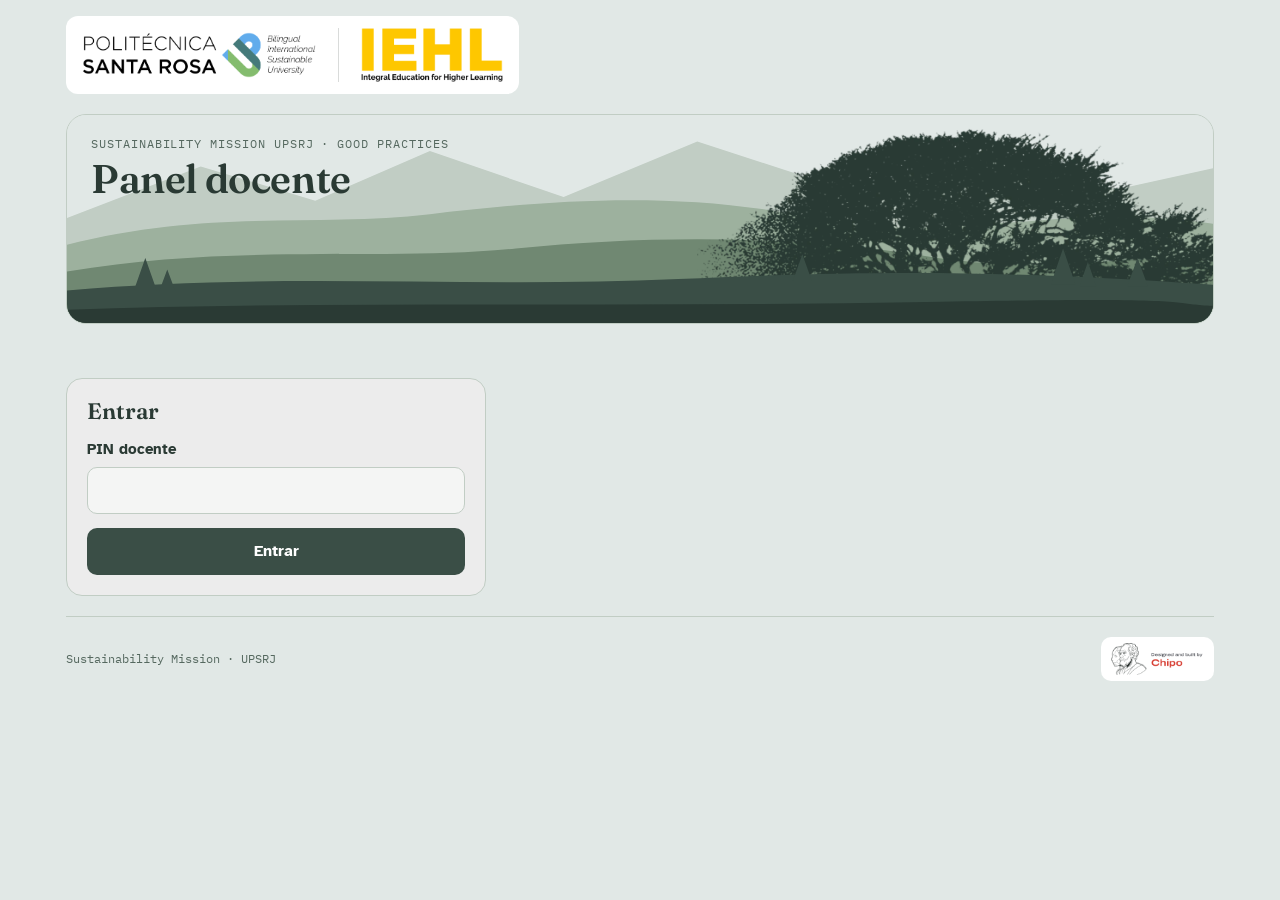
<file: docente.html>
<!doctype html>
<html lang="es">
<head>
<meta charset="utf-8">
<meta name="viewport" content="width=device-width,initial-scale=1,viewport-fit=cover">
<meta name="robots" content="noindex">
<title>Sustainability Mission · Panel docente</title>
<link rel="stylesheet" href="https://fonts.googleapis.com/css2?family=Atkinson+Hyperlegible:wght@400;700&family=Fraunces:opsz,wght@9..144,600&family=IBM+Plex+Mono:wght@500&display=swap">
<link rel="stylesheet" href="styles.css?v=3">
<style>
.cols{display:grid;grid-template-columns:minmax(0,320px) minmax(0,1fr);gap:20px;align-items:start}
.list{display:flex;flex-direction:column;gap:10px}
.gcard{display:grid;grid-template-columns:minmax(0,1fr) auto;gap:6px 14px;align-items:center;padding:14px 16px;border-radius:14px;border:1.5px solid var(--line);background:var(--surface);cursor:pointer}
.gcard.sel{border-color:var(--accent);box-shadow:0 3px 0 var(--accent)}
.gcode{font-family:var(--mono);font-size:1.2rem;letter-spacing:.06em}
.big-code{font-family:var(--mono);font-size:clamp(2rem,7vw,3.6rem);letter-spacing:.1em;padding:16px;border-radius:14px;background:var(--surface-2);border:2px dashed var(--line);text-align:center}
.doc-grid{display:grid;grid-template-columns:repeat(auto-fill,minmax(300px,1fr));gap:14px}
.doc-card{display:flex;flex-direction:column;gap:10px;padding:14px;border-radius:14px;border:1px solid var(--line);background:var(--surface-2)}
.doc-card .foto-box{position:relative}
.doc-card .foto-box img{width:100%;aspect-ratio:4/3;object-fit:cover;border-radius:10px;border:1px solid var(--line)}
.doc-card .foto-box.oculta img{filter:grayscale(1) blur(3px);opacity:.55}
.doc-card .foto-box .sello{position:absolute;left:10px;top:10px;background:var(--warn);color:#fff;font-weight:700;font-size:.8rem;padding:4px 8px;border-radius:6px}
.pills{display:flex;flex-wrap:wrap;gap:6px}
.pill{font-family:var(--mono);font-size:.7rem;padding:3px 8px;border-radius:999px;border:1px solid var(--line);color:var(--muted);background:var(--surface)}
.pill.ok{border-color:var(--ok);color:var(--ok)}
.pill.no{border-color:var(--warn);color:var(--warn)}
details summary{cursor:pointer;font-weight:700;font-size:.9rem}
dl.ans{display:flex;flex-direction:column;gap:2px;margin:8px 0 0;font-size:.86rem}
dl.ans dt{font-weight:700;margin-top:6px}
dl.ans dd{margin:0;color:var(--muted);white-space:pre-wrap}
table.arts{width:100%;border-collapse:collapse;font-size:.8rem;margin-top:8px}
table.arts th,table.arts td{border:1px solid var(--line);padding:4px 6px;text-align:left;vertical-align:top}
.tabla-wrap{overflow-x:auto}
.zona-peligro{display:flex;flex-direction:column;align-items:flex-start;gap:10px;padding:14px 16px;border-radius:14px;border:1.5px dashed var(--warn)}
.btn.peligro{background:var(--warn);color:#fff}
@media (max-width:880px){.cols{grid-template-columns:minmax(0,1fr)}}
</style>
</head>
<body>
<div class="app">
  <div class="logos">
    <img src="assets/logo_upsrj.png" alt="Universidad Politécnica de Santa Rosa Jáuregui">
    <img src="assets/logo_iehl.png" alt="IEHL · Integral Education for Higher Learning">
  </div>
  <header class="hero hero-docente">
    <svg class="sierra" viewBox="0 0 1200 260" preserveAspectRatio="xMidYMax slice" aria-hidden="true">
      <rect x="0" y="-400" width="1200" height="660" fill="#E1E8E6"/>
      <path d="M0 150 L140 96 L260 132 L380 80 L520 128 L660 70 L820 122 L960 84 L1100 120 L1200 98 L1200 260 L0 260Z" fill="#C1CDC4"/>
      <path d="M0 178 C150 140 260 160 380 146 S640 120 780 150 S1040 132 1200 156 L1200 260 L0 260Z" fill="#9DB19E"/>
      <path d="M0 206 C180 176 330 196 470 182 S760 168 900 190 S1110 184 1200 196 L1200 260 L0 260Z" fill="#708872"/>
      <image href="assets/arbol-emblematico.webp" x="660" y="20" width="540" height="222" preserveAspectRatio="xMidYMax meet"/>
      <g fill="#3A4E46">
        <path d="M0 226 C220 206 420 224 640 214 S1000 206 1200 220 L1200 260 L0 260Z"/>
        <path d="M70 226 l12 -34 l12 34z M96 228 l9 -24 l9 24z M1030 220 l13 -38 l13 38z M1060 222 l9 -26 l9 26z M1110 222 l11 -30 l11 30z M760 216 l10 -28 l10 28z"/>
      </g>
      <path d="M0 246 C300 236 600 244 900 238 S1150 240 1200 242 L1200 260 L0 260Z" fill="#2A3A34"/>
    </svg>
    <div class="titulo">
      <div class="eyebrow">Sustainability Mission UPSRJ · Good practices</div>
      <h1>Panel docente</h1>
    </div>
  </header>
  <div class="top">
    <div></div>
    <div class="row">
      <a class="btn ghost small" id="lnkHoja" target="_blank" rel="noopener" hidden>Abrir hoja de cálculo</a>
      <a class="btn ghost small" id="lnkCarpeta" target="_blank" rel="noopener" hidden>Carpeta en Drive</a>
      <button class="btn ghost small" id="btnSalir" hidden>Salir</button>
    </div>
  </div>
  <div class="banner" id="demo" hidden>Modo de prueba: no hay servidor configurado. El PIN docente de prueba es 0000 y los datos viven solo en este navegador.</div>
  <div class="banner" id="aviso" role="status" aria-live="polite" hidden></div>

  <form class="card" id="fLogin" style="max-width:420px" novalidate>
    <h2>Entrar</h2>
    <div class="field"><label for="inPinD">PIN docente</label><input type="password" id="inPinD" autocomplete="current-password"></div>
    <p class="msg bad" id="errLogin" hidden></p>
    <button class="btn" type="submit">Entrar</button>
  </form>

  <div class="cols" id="vPanel" hidden>
    <div style="display:flex;flex-direction:column;gap:16px">
      <form class="card" id="fGrupo" novalidate>
        <h2>Nuevo grupo</h2>
        <div class="field"><label for="inNombre">Nombre del grupo</label><input type="text" id="inNombre" placeholder="IRC 01"></div>
        <button class="btn" type="submit">Crear grupo y código</button>
        <div id="nuevoCodigo" hidden style="display:flex;flex-direction:column;gap:8px">
          <span class="eyebrow">Código para los alumnos</span>
          <div class="big-code" id="bigCode"></div>
          <button class="btn ghost small" type="button" id="btnCopiar">Copiar código</button>
        </div>
      </form>
      <div class="card">
        <div class="row" style="justify-content:space-between"><h2>Grupos</h2><button class="btn ghost small" id="btnRecargar">Actualizar</button></div>
        <div class="list" id="grupos"><p class="empty">Cargando…</p></div>
      </div>
    </div>
    <div class="card">
      <div><div class="eyebrow" id="selCodigo">Elige un grupo</div><h2 id="selNombre">Equipos</h2></div>
      <p class="help" id="ayudaFoto" hidden>«Ocultar del muro» quita la foto del muro de llegadas del grupo. El equipo conserva su avance y la foto sigue en tu Drive.</p>
      <div class="doc-grid" id="equipos"><p class="empty">Elige un grupo para ver a sus equipos.</p></div>
      <div class="zona-peligro" id="zonaEliminar" hidden>
        <div><b>Eliminar este grupo</b><p class="save">El grupo y sus equipos desaparecen de la página y del panel. Sus datos pasan a las pestañas «Eliminados» y «Grupos eliminados» de tu hoja, y las fotos se quedan en Drive.</p></div>
        <button class="btn ghost small" type="button" id="btnElimGrupo">Eliminar grupo…</button>
        <div class="row" id="confGrupo" hidden>
          <label for="inConfGrupo" class="save">Para confirmar, escribe el código <b id="codConf"></b></label>
          <input type="text" id="inConfGrupo" autocomplete="off" autocapitalize="characters" style="max-width:16ch">
          <button class="btn small peligro" type="button" id="btnElimGrupoOk" disabled>Eliminar grupo</button>
          <button class="btn ghost small" type="button" id="btnElimGrupoNo">Cancelar</button>
        </div>
      </div>
    </div>
  </div>
  <footer class="pie"><span class="save">Sustainability Mission · UPSRJ</span><img class="firma" src="assets/firma_designed_by_chipo.png" alt="Designed and built by Chipo"></footer>
</div>

<script src="config.js?v=2"></script>
<script src="api.js?v=2"></script>
<script src="i18n.js?v=2"></script>
<script src="data.js?v=2"></script>
<script>
IDIOMA = 'es';
const API = window.MisionAPI;
let PIN = null, SEL = null;
try { PIN = sessionStorage.getItem('sustainMission.pinDocente'); } catch {}
if (API.DEMO) $('#demo').hidden = false;
const hora = iso => { try { return iso ? new Date(iso).toLocaleString('es-MX', { weekday: 'short', day: 'numeric', month: 'short', hour: '2-digit', minute: '2-digit' }) : ''; } catch { return ''; } };
const doc = (op, extra) => API.llamar(Object.assign({ a: 'docente', pinDocente: PIN, op }, extra || {}));
function aviso(x) { const a = $('#aviso'); a.textContent = x || ''; a.hidden = !x; }
const palabras = s => (String(s || '').trim().match(/\S+/g) || []).length;

$('#fLogin').addEventListener('submit', async e => { e.preventDefault(); PIN = $('#inPinD').value.trim(); await entrar(); });
async function entrar() {
  const r = await doc('grupos');
  if (!r.ok) { const m = $('#errLogin'); m.textContent = r.error === 'wrong_teacher_pin' ? 'PIN incorrecto. Si no lo has cambiado en Code.gs, cámbialo y vuelve a implementar.' : 'No se pudo conectar (' + r.error + ').'; m.hidden = false; $('#fLogin').hidden = false; $('#vPanel').hidden = true; return; }
  try { sessionStorage.setItem('sustainMission.pinDocente', PIN); } catch {}
  $('#fLogin').hidden = true; $('#vPanel').hidden = false; $('#btnSalir').hidden = false;
  if (r.hoja) { $('#lnkHoja').href = r.hoja; $('#lnkHoja').hidden = false; }
  if (r.carpeta) { $('#lnkCarpeta').href = r.carpeta; $('#lnkCarpeta').hidden = false; }
  pintarGrupos(r.grupos);
}
$('#btnSalir').addEventListener('click', () => { try { sessionStorage.removeItem('sustainMission.pinDocente'); } catch {} location.reload(); });
$('#btnRecargar').addEventListener('click', async () => { const r = await doc('grupos'); if (r.ok) pintarGrupos(r.grupos); if (SEL) verGrupo(SEL); });
function pintarGrupos(gs) {
  $('#grupos').innerHTML = gs.length ? gs.map(g => `<div class="gcard${SEL === g.codigo ? ' sel' : ''}" data-c="${esc(g.codigo)}" tabindex="0" role="button"><div><b>${esc(g.nombre)}</b><div class="gcode">${esc(g.codigo)}</div></div><span class="pill">${g.equipos}/9 equipos</span></div>`).join('') : '<p class="empty">Aún no hay grupos. Crea el primero arriba.</p>';
  document.querySelectorAll('.gcard').forEach(el => { const go = () => verGrupo(el.dataset.c); el.addEventListener('click', go); el.addEventListener('keydown', e => { if (e.key === 'Enter') go(); }); });
}
$('#fGrupo').addEventListener('submit', async e => {
  e.preventDefault(); const nombre = $('#inNombre').value.trim(); if (!nombre) return;
  const r = await doc('crearGrupo', { nombre });
  if (!r.ok) { aviso('No se pudo crear el grupo (' + r.error + ').'); return; }
  $('#bigCode').textContent = r.codigo; $('#nuevoCodigo').hidden = false; $('#inNombre').value = '';
  const g = await doc('grupos'); if (g.ok) pintarGrupos(g.grupos);
});
$('#btnCopiar').addEventListener('click', async () => { try { await navigator.clipboard.writeText($('#bigCode').textContent); $('#btnCopiar').textContent = 'Copiado'; } catch { $('#btnCopiar').textContent = 'Selecciónalo y cópialo'; } });

function resumen(d) {
  const c = d.campos || {};
  const arts = ARTICULOS.filter(i => (c[`a${i}_titulo`] || '').trim()).length;
  const ctx = ['ctx1', 'ctx2', 'ctx3', 'ctx4'].filter(k => (c[k] || '').trim().length >= 3).length;
  const ent = ['g1', 'g2', 'g3', 'g4', 'r5', 'r6', 'r7', 'r8'].filter(k => (c[k] || '').trim().length >= 3).length;
  return { arts, ctx, ent, apa: (c.apa || '').trim().length >= 3, intro: palabras(c.intro) };
}
async function verGrupo(codigo) {
  SEL = codigo;
  document.querySelectorAll('.gcard').forEach(el => el.classList.toggle('sel', el.dataset.c === codigo));
  $('#equipos').innerHTML = '<p class="empty">Cargando equipos…</p>';
  const r = await doc('equipos', { codigo });
  if (!r.ok) { $('#equipos').innerHTML = '<p class="empty">No se pudieron cargar (' + esc(r.error) + ').</p>'; return; }
  $('#selCodigo').textContent = r.grupo.codigo; $('#selNombre').textContent = r.grupo.nombre;
  $('#ayudaFoto').hidden = false; $('#zonaEliminar').hidden = false; $('#confGrupo').hidden = true; $('#inConfGrupo').value = ''; $('#btnElimGrupoOk').disabled = true; $('#codConf').textContent = r.grupo.codigo;
  $('#equipos').innerHTML = PRACTICAS.map(p => {
    const d = r.equipos.find(x => x.equipo === p.n);
    const nom = p.es.nombre;
    if (!d) return `<div class="doc-card"><div class="mission-head"><div class="badge" style="background:${p.color};width:40px;height:40px;font-size:1.1rem">${p.n}</div><div><b>${esc(nom)}</b><div class="pills"><span class="pill no">Sin registro</span></div></div></div></div>`;
    const s = resumen(d), c = d.campos || {};
    const tabla = `<div class="tabla-wrap"><table class="arts"><thead><tr><th>#</th><th>Título</th><th>Autor</th><th>Año</th><th>Revista / lugar</th><th>DOI</th></tr></thead><tbody>${ARTICULOS.map(i => `<tr><td>${i}</td>${COL_ART.map(k => `<td>${esc(c[`a${i}_${k}`] || '—')}</td>`).join('')}</tr>`).join('')}</tbody></table></div>`;
    const ctx = CONTEXTO.es.map(([k, tag]) => `<dt>${esc(tag)}</dt><dd>${esc(c[k] || '—')}</dd>`).join('') + `<dt>Referencias APA</dt><dd>${esc(c.apa || '—')}</dd><dt>Introducción (${s.intro} palabras)</dt><dd>${esc(c.intro || '—')}</dd>`;
    const ent = `<dt>Persona entrevistada</dt><dd>${esc([c.ent_nombre, c.ent_cargo, c.ent_fecha].filter(Boolean).join(' · ') || '—')}</dd>` + ENTREVISTA.es.map(([k, q]) => `<dt>${esc(q)}</dt><dd>${esc(c[k] || '—')}</dd>`).join('') + PROPIAS.map(n => `<dt>${esc(c['p' + n] || 'Pregunta propia ' + n)}</dt><dd>${esc(c['r' + n] || '—')}</dd>`).join('');
    return `<div class="doc-card">
      <div class="mission-head"><div class="badge" style="background:${p.color};width:40px;height:40px;font-size:1.1rem">${p.n}</div><div style="min-width:0"><b>${esc(nom)}</b>
        <div class="pills" style="margin-top:4px">
          <span class="pill ${d.ubicado ? 'ok' : 'no'}">${d.ubicado ? 'Ubicado · ' + d.intentos + ' int.' : 'Sin ubicar · ' + d.intentos + ' int.'}</span>
          <span class="pill ${s.arts === 3 ? 'ok' : ''}">Artículos ${s.arts}/3</span>
          <span class="pill ${s.intro >= 150 ? 'ok' : ''}">Intro ${s.intro} pal.</span>
          <span class="pill ${s.ent === 8 ? 'ok' : ''}">Entrevista ${s.ent}/8</span>
        </div></div></div>
      ${d.mini ? `<div class="foto-box${d.fotoOculta ? ' oculta' : ''}"><img src="${esc(d.mini)}" alt="Foto del equipo ${p.n}">${d.fotoOculta ? '<span class="sello">Oculta del muro</span>' : ''}</div>
        <div class="row"><button class="btn small ${d.fotoOculta ? '' : 'ghost'}" data-oc="${p.n}" data-val="${d.fotoOculta ? '0' : '1'}">${d.fotoOculta ? 'Mostrar en el muro' : 'Ocultar del muro'}</button>${d.fotoUrl ? `<a href="${esc(d.fotoUrl)}" target="_blank" rel="noopener">Foto completa ↗</a>` : ''}<span class="save">${hora(d.fotoEn)}</span></div>` : '<span class="pill no">Sin foto</span>'}
      ${d.integrantes ? `<p class="help" style="white-space:pre-wrap">${esc(d.integrantes)}</p>` : ''}
      <details><summary>Fase 2 · Investigación</summary>${tabla}<dl class="ans">${ctx}</dl></details>
      <details><summary>Fase 3 · Entrevista</summary><dl class="ans">${ent}</dl></details>
      <div class="row"><button class="btn ghost small" data-pin="${p.n}">Reiniciar PIN</button><button class="btn ghost small" data-del="${p.n}">Eliminar equipo</button><span class="save">Últ. cambio: ${hora(d.actualizado)}</span></div>
      <div class="row" data-pinbox="${p.n}" hidden><input type="text" inputmode="numeric" maxlength="4" placeholder="Nuevo PIN" style="max-width:9ch" id="np-${p.n}"><button class="btn small" data-pinok="${p.n}">Guardar PIN</button></div>
      <div class="confirma" data-delbox="${p.n}" hidden><span>¿Eliminar al equipo ${p.n}? Queda copia en la pestaña «Eliminados».</span><button class="btn small peligro" data-delok="${p.n}">Sí, eliminar</button><button class="btn ghost small" data-delno="${p.n}">Cancelar</button></div>
    </div>`;
  }).join('');
  document.querySelectorAll('[data-oc]').forEach(b => b.addEventListener('click', async () => {
    b.disabled = true; const oculta = b.dataset.val === '1';
    const r2 = await doc('ocultarFoto', { codigo: SEL, equipo: +b.dataset.oc, oculta });
    aviso(r2.ok ? (oculta ? `Foto del equipo ${b.dataset.oc} oculta del muro.` : `Foto del equipo ${b.dataset.oc} visible otra vez.`) : 'No se pudo cambiar (' + r2.error + ').');
    verGrupo(SEL);
  }));
  document.querySelectorAll('[data-pin]').forEach(b => b.addEventListener('click', () => { const box = document.querySelector(`[data-pinbox="${b.dataset.pin}"]`); box.hidden = !box.hidden; }));
  document.querySelectorAll('[data-pinok]').forEach(b => b.addEventListener('click', async () => {
    const n = b.dataset.pinok, pin = $('#np-' + n).value.trim();
    if (!/^\d{4}$/.test(pin)) { aviso('El PIN debe tener 4 dígitos.'); return; }
    const r2 = await doc('reiniciarPin', { codigo: SEL, equipo: +n, pin });
    aviso(r2.ok ? `PIN del equipo ${n} cambiado. Díselo al equipo.` : 'No se pudo cambiar (' + r2.error + ').');
  }));
  document.querySelectorAll('[data-del]').forEach(b => b.addEventListener('click', () => { document.querySelector(`[data-delbox="${b.dataset.del}"]`).hidden = false; }));
  document.querySelectorAll('[data-delno]').forEach(b => b.addEventListener('click', () => { document.querySelector(`[data-delbox="${b.dataset.delno}"]`).hidden = true; }));
  document.querySelectorAll('[data-delok]').forEach(b => b.addEventListener('click', async () => {
    b.disabled = true; const n = +b.dataset.delok;
    const r3 = await doc('eliminarEquipo', { codigo: SEL, equipo: n });
    aviso(r3.ok ? `Equipo ${n} eliminado. Puede volver a registrarse con un PIN nuevo.` : 'No se pudo eliminar (' + r3.error + ').');
    const g = await doc('grupos'); if (g.ok) pintarGrupos(g.grupos); verGrupo(SEL);
  }));
}
$('#btnElimGrupo').addEventListener('click', () => { $('#confGrupo').hidden = false; $('#inConfGrupo').focus(); });
$('#btnElimGrupoNo').addEventListener('click', () => { $('#confGrupo').hidden = true; $('#inConfGrupo').value = ''; });
$('#inConfGrupo').addEventListener('input', e => { $('#btnElimGrupoOk').disabled = e.target.value.trim().toUpperCase() !== SEL; });
$('#btnElimGrupoOk').addEventListener('click', async () => {
  $('#btnElimGrupoOk').disabled = true;
  const r = await doc('eliminarGrupo', { codigo: SEL, confirmar: $('#inConfGrupo').value.trim() });
  if (!r.ok) { aviso('No se pudo eliminar (' + r.error + ').'); return; }
  aviso(`Grupo ${SEL} eliminado. ${r.equiposArchivados} equipo(s) pasaron a la pestaña «Eliminados».`);
  SEL = null; $('#zonaEliminar').hidden = true; $('#ayudaFoto').hidden = true;
  $('#selCodigo').textContent = 'Elige un grupo'; $('#selNombre').textContent = 'Equipos';
  $('#equipos').innerHTML = '<p class="empty">Elige un grupo para ver a sus equipos.</p>';
  const g = await doc('grupos'); if (g.ok) pintarGrupos(g.grupos);
});
if (PIN) entrar();
</script>
</body>
</html>
</file>
<file: styles.css>
/* Sustainability Mission — estilos
   Layout: tarjetas de cuaderno de campo sobre fondo de cielo; fase 1 = mapa + misión; fases 2–3 = formularios largos. */
:root{
  /* Paleta: montañas y cielo */
  --montana:#2A3A34; --pino:#3A4E46; --olivo:#708872; --salvia:#9DB19E; --niebla:#C1CDC4; --cielo:#E1E8E6; --tarjeta:#ECECEC;
  --bg:var(--cielo); --surface:var(--tarjeta); --surface-2:#f4f5f4; --ink:var(--montana); --muted:#55685f; --line:var(--niebla);
  --accent:var(--pino); --accent-ink:#ffffff; --accent-2:var(--olivo); --ok:#3A6B4E; --warn:#8a4b2a;
  --display:"Fraunces", Georgia, "Times New Roman", serif;
  --body:"Atkinson Hyperlegible", "Segoe UI", system-ui, sans-serif;
  --mono:"IBM Plex Mono", ui-monospace, Menlo, monospace;
  --m-plate:var(--salvia); --m-field:var(--niebla); --m-field2:#b3c3b6; --m-road:var(--olivo); --m-gravel:#d3d8d2; --m-path:var(--tarjeta); --m-tree:var(--pino); --m-tree2:#4f6a5c;
}
@media (prefers-color-scheme: dark){:root:not([data-theme="light"]):not(.lv){
  --bg:#1f2b27; --surface:var(--montana); --surface-2:#33453e; --ink:var(--cielo); --muted:var(--niebla); --line:#46594f;
  --accent:var(--salvia); --accent-ink:var(--montana); --accent-2:var(--niebla); --ok:#9DB19E; --warn:#e3a46f; color-scheme:dark }}
*{box-sizing:border-box}
html{-webkit-text-size-adjust:100%}
body{margin:0;background:var(--bg);color:var(--ink);font-family:var(--body);font-size:16px;line-height:1.55}
img{max-width:100%}
[hidden]{display:none!important}
.app{max-width:1180px;margin:0 auto;padding-left:max(16px,env(safe-area-inset-left,0px));padding-right:max(16px,env(safe-area-inset-right,0px));padding-block:16px 48px;display:flex;flex-direction:column;gap:20px}
h1,h2,h3{font-family:var(--display);line-height:1.12;margin:0;text-wrap:balance;font-weight:600}
h1{font-size:clamp(1.6rem,4vw,2.5rem);letter-spacing:-.01em}
h2{font-size:1.4rem}
h3{font-size:1.1rem}
p{margin:0}
a{color:var(--accent)}
.eyebrow{font-family:var(--mono);font-size:.74rem;letter-spacing:.08em;text-transform:uppercase;color:var(--muted)}
button,input,select,textarea{font:inherit;color:inherit}
:focus-visible{outline:3px solid var(--olivo);outline-offset:2px}
.saltar{position:absolute;left:-9999px}
.saltar:focus{left:12px;top:12px;z-index:50;background:var(--ink);color:var(--bg);padding:.4em .8em;border-radius:6px}

/* Accesibilidad */
.acceso{display:flex;flex-wrap:wrap;gap:8px;justify-content:flex-end}
.acc-btn{font-weight:700;font-size:.9rem;padding:8px 14px;border-radius:999px;border:2px solid var(--ink);background:var(--surface);color:var(--ink);cursor:pointer;min-height:44px}
.acc-btn[aria-pressed="true"]{background:var(--ink);color:var(--bg)}
.lv-bar{display:none}

/* Encabezado */
.logos{display:flex;align-items:center;flex-wrap:wrap;gap:22px;background:#fff;padding:12px 16px;border-radius:12px;width:fit-content;max-width:100%}
.logos img{height:46px;width:auto;display:block}
.logos img+img{height:54px;padding-left:22px;border-left:1px solid rgba(42,58,52,.18)}
.hero{position:relative;border-radius:20px;overflow:hidden;background:var(--cielo);border:1px solid var(--line);min-height:clamp(190px,24vw,270px)}
.hero svg.sierra{position:absolute;inset:0;width:100%;height:100%}
.hero .titulo{position:absolute;left:24px;right:24px;top:20px;display:flex;flex-direction:column;gap:4px}
.hero h1{color:var(--montana)}
.hero-docente{min-height:clamp(150px,18vw,210px);margin-bottom:14px}
.hero .tag{font-family:var(--display);font-style:italic;font-size:clamp(1rem,2.4vw,1.35rem);color:var(--pino)}
.top{display:flex;flex-wrap:wrap;align-items:center;justify-content:space-between;gap:12px}
.steps{display:flex;gap:6px;flex-wrap:wrap}
.step{font-family:var(--mono);font-size:.78rem;padding:7px 12px;border-radius:999px;border:1.5px solid var(--line);color:var(--muted);background:var(--surface);cursor:pointer}
.step[disabled]{cursor:not-allowed;opacity:.55}
.step.on{border-color:var(--accent);color:var(--accent);font-weight:700}
.step.done{border-color:var(--ok);color:var(--ok)}

/* Piezas */
.btn{display:inline-flex;align-items:center;justify-content:center;gap:8px;border:0;border-radius:10px;padding:11px 18px;font-weight:700;cursor:pointer;background:var(--accent);color:var(--accent-ink);min-height:44px;text-decoration:none}
.btn[disabled]{opacity:.45;cursor:not-allowed}
.btn.ghost{background:var(--surface);color:var(--ink);border:1.5px solid var(--line)}
.btn.small{padding:7px 12px;font-size:.88rem;min-height:38px}
.card{background:var(--surface);border:1px solid var(--line);border-radius:16px;padding:20px;display:flex;flex-direction:column;gap:14px;min-width:0}
.banner{border-radius:12px;padding:10px 14px;background:var(--surface-2);border:1px dashed var(--line);color:var(--ink);font-size:.92rem}
.field{display:flex;flex-direction:column;gap:6px;min-width:0}
.field label,.q label{font-weight:700;font-size:.94rem}
.help{font-size:.82rem;color:var(--muted)}
input[type=text],input[type=password],input[type=date],select,textarea{width:100%;border:1.5px solid var(--line);border-radius:10px;padding:10px 12px;background:var(--surface-2)}
textarea{resize:vertical;min-height:84px}
.code-in{font-family:var(--mono);font-size:1.25rem;letter-spacing:.1em;text-transform:uppercase}
.pin-in{font-family:var(--mono);font-size:1.4rem;letter-spacing:.5em;max-width:10ch}
.msg{font-size:.92rem;padding:8px 12px;border-radius:10px}
.msg.bad{background:color-mix(in srgb,var(--warn) 14%,transparent);color:var(--warn)}
.msg.good{background:color-mix(in srgb,var(--ok) 15%,transparent);color:var(--ok)}
.grupo-ok{padding:10px 14px;border-radius:12px;background:color-mix(in srgb,var(--ok) 14%,transparent);color:var(--ok);font-weight:700}
.save{font-family:var(--mono);font-size:.78rem;color:var(--muted)}
.row{display:flex;flex-wrap:wrap;gap:8px;align-items:center}

/* Inicio */
.inicio{display:grid;grid-template-columns:minmax(0,1fr) minmax(0,1.1fr);gap:20px;align-items:start}
.practicas{display:grid;grid-template-columns:repeat(auto-fill,minmax(230px,1fr));gap:10px}
.pr{display:grid;grid-template-columns:auto minmax(0,1fr);gap:2px 10px;align-items:center;padding:10px 12px;border-radius:12px;background:var(--surface-2);border:1px solid var(--line)}
.pr .n,.badge{display:grid;place-items:center;border-radius:50%;background:var(--accent);color:var(--accent-ink);font-family:var(--display);font-weight:700;box-shadow:inset 0 -3px 0 rgba(0,0,0,.18)}
.pr .n{width:32px;height:32px;grid-row:span 2}
.pr b{font-size:.92rem;line-height:1.25}
.pr span{font-size:.78rem;color:var(--muted)}
.badge{width:52px;height:52px;flex:none;font-size:1.4rem}
.mission-head{display:flex;gap:14px;align-items:center}

/* Fase 1 */
.mision{display:grid;grid-template-columns:minmax(0,1.1fr) minmax(0,1fr);gap:20px;align-items:start}
.mapWrap{position:relative;background:var(--salvia);border-radius:18px;overflow:hidden;border:3px solid var(--pino)}
#mapa{display:block;width:100%;height:auto;aspect-ratio:676/560;max-height:78vh}
.mapHud{position:absolute;left:10px;right:10px;bottom:10px;display:flex;justify-content:space-between;gap:8px;flex-wrap:wrap;pointer-events:none}
.chip{font-family:var(--mono);font-size:.75rem;padding:6px 10px;border-radius:8px;background:rgba(42,58,52,.82);color:#fff;text-decoration:none;pointer-events:auto}
.ed-lbl{font-family:var(--mono);font-size:15px;font-weight:500;fill:#2A3A34;paint-order:stroke;stroke:#ECECEC;stroke-width:3px}
.pin{cursor:pointer}
.pin .disc{fill:#ECECEC;stroke:#2A3A34;stroke-width:3}
.pin .stud{fill:#708872}
.pin:hover .disc,.pin:focus-visible .disc{fill:#fff;stroke-width:4}
.pin:focus{outline:none}
.pin .lbl{display:none}
.pin .lbl rect{fill:#2A3A34}
.pin .lbl text{font-family:var(--mono);font-size:14px;fill:#fff}
.pin.si .disc{fill:#3A4E46;stroke:#fff}
.pin.si .stud{fill:#ECECEC}
.pin.si .lbl{display:block}
.pin.no{animation:shake .4s}
@keyframes shake{20%,60%{transform:translateX(-5px)}40%,80%{transform:translateX(5px)}}
.panel{display:flex;flex-direction:column;gap:14px}
.task{display:grid;grid-template-columns:34px minmax(0,1fr);gap:12px;padding:14px;border-radius:14px;border:1.5px solid var(--line);background:var(--surface)}
.task .num{width:34px;height:34px;border-radius:50%;display:grid;place-items:center;font-family:var(--display);font-weight:700;background:var(--surface-2);border:1.5px solid var(--line)}
.task.on{border-color:var(--accent)}
.task.on .num{background:var(--accent);color:var(--accent-ink);border-color:var(--accent)}
.task.ok .num{background:var(--ok);color:#fff;border-color:var(--ok)}
.task.locked{opacity:.55}
.task-body{display:flex;flex-direction:column;gap:8px;min-width:0}
details.lista summary{cursor:pointer;font-weight:700;font-size:.9rem;color:var(--accent)}
.lista-botones{display:flex;flex-direction:column;gap:8px;margin-top:8px}
.lugar-btn{text-align:left;padding:12px 14px;border-radius:10px;border:1.5px solid var(--line);background:var(--surface-2);cursor:pointer;min-height:44px}
.lugar-btn.si{border-color:var(--ok);font-weight:700}
.drop{display:flex;flex-direction:column;align-items:center;gap:6px;padding:18px;border:2px dashed var(--line);border-radius:12px;text-align:center;cursor:pointer;background:var(--surface-2)}
.drop input{position:absolute;width:1px;height:1px;opacity:0}
.foto{width:100%;max-height:260px;object-fit:cover;border-radius:12px;border:1px solid var(--line)}
.problema{padding:10px 12px;border-radius:10px;background:var(--surface-2);border-left:4px solid var(--olivo);font-size:.92rem}

/* Fases 2 y 3 */
.fase{display:grid;grid-template-columns:minmax(0,260px) minmax(0,1fr);gap:20px;align-items:start}
.lateral{position:sticky;top:12px;display:flex;flex-direction:column;gap:12px}
.indice{display:flex;flex-direction:column;gap:4px}
.indice a{text-decoration:none;color:var(--ink);padding:6px 10px;border-radius:8px;font-size:.92rem}
.indice a:hover{background:var(--surface-2)}
.progress{height:10px;border-radius:5px;background:var(--surface-2);border:1px solid var(--line);overflow:hidden}
.progress i{display:block;height:100%;background:var(--olivo);width:0;transition:width .3s}
.bloque{display:flex;flex-direction:column;gap:14px;scroll-margin-top:16px}
.bloque > h3{padding-bottom:6px;border-bottom:2px solid var(--niebla)}
.tip{display:flex;flex-direction:column;gap:6px;padding:12px 14px;border-radius:12px;background:color-mix(in srgb,var(--salvia) 22%,var(--surface));font-size:.9rem}
.tip a{font-weight:700}
.art{display:grid;grid-template-columns:repeat(6,minmax(0,1fr));gap:10px;padding:14px;border-radius:12px;border:1.5px solid var(--line);background:var(--surface-2)}
.art .num-art{grid-column:1/-1;font-family:var(--display);font-weight:700;color:var(--pino)}
.art .f-titulo{grid-column:1/-1}
.art .f-autor{grid-column:span 4}
.art .f-anio{grid-column:span 2}
.art .f-lugar{grid-column:span 3}
.art .f-doi{grid-column:span 3}
.art input{background:var(--surface)}
.doi-bad{color:var(--warn);font-size:.8rem}
.q{display:flex;flex-direction:column;gap:6px}
.q .tag{font-family:var(--mono);font-size:.7rem;letter-spacing:.06em;text-transform:uppercase;color:var(--muted)}
.q-par{display:flex;flex-direction:column;gap:8px;padding:12px;border-radius:12px;border:1.5px solid var(--line)}
.grid3{display:grid;grid-template-columns:repeat(3,minmax(0,1fr));gap:10px}
.cuenta{font-family:var(--mono);font-size:.78rem;color:var(--muted)}
.cuenta.ok{color:var(--ok)}
#f-intro{min-height:260px}

/* Final */
.checklist{list-style:none;margin:0;padding:0;display:flex;flex-direction:column;gap:8px}
.checklist li{display:flex;gap:10px;align-items:center;padding:10px 12px;border-radius:10px;background:var(--surface-2)}
.checklist .ic{width:26px;height:26px;border-radius:50%;display:grid;place-items:center;font-weight:700;border:2px solid var(--line);flex:none}
.checklist li.ok .ic{background:var(--ok);border-color:var(--ok);color:#fff}

/* Muro */
.muro{display:grid;grid-template-columns:repeat(auto-fill,minmax(min(170px,100%),1fr));gap:12px}
.polaroid{background:#fff;color:#2A3A34;padding:8px 8px 10px;border-radius:6px;box-shadow:0 2px 8px rgba(0,0,0,.15);display:flex;flex-direction:column;gap:4px;margin:0}
.polaroid img{width:100%;aspect-ratio:1;object-fit:cover;border-radius:3px;background:#ddd}
.polaroid b{font-size:.84rem}
.polaroid span{font-size:.74rem;color:#55685f}
.empty{color:var(--muted);font-size:.92rem}
.confirma{display:flex;flex-wrap:wrap;gap:8px;align-items:center;padding:10px 12px;border-radius:10px;border:1.5px solid var(--warn)}

.pie{display:flex;flex-wrap:wrap;align-items:center;justify-content:space-between;gap:18px;padding-top:20px;border-top:1px solid var(--line)}
.firma{height:44px;width:auto;background:#fff;padding:6px 10px;border-radius:10px}
#flash{position:fixed;inset:0;background:var(--bg);opacity:0;pointer-events:none;transition:opacity .3s;z-index:20}
#flash.on{opacity:1}

@media (max-width:880px){
  .inicio,.mision,.fase{grid-template-columns:minmax(0,1fr)}
  .lateral{position:static}
  .indice{flex-direction:row;flex-wrap:wrap}
}
@media (max-width:560px){
  .art{grid-template-columns:minmax(0,1fr)}
  .art .f-autor,.art .f-anio,.art .f-lugar,.art .f-doi{grid-column:1/-1}
  .grid3{grid-template-columns:minmax(0,1fr)}
  .logos img{height:34px}.logos img+img{height:40px;padding-left:14px}
  .hero .titulo{left:16px;top:12px}
}
@media (prefers-reduced-motion:reduce){*{animation:none!important;transition:none!important}}

/* ===== MODO BAJA VISIÓN (igual que en Campus Mission) ===== */
:root.lv{--lv-fs:22px;--bg:#000;--surface:#000;--surface-2:#000;--ink:#fff;--muted:#fff;--line:#fff;--accent:#FFE600;--accent-ink:#000;--accent-2:#FFE600;--ok:#FFE600;--warn:#FFE600;--olivo:#FFE600;
  --display:"Atkinson Hyperlegible",Verdana,Arial,sans-serif;--body:"Atkinson Hyperlegible",Verdana,Arial,sans-serif;--mono:"Atkinson Hyperlegible",Verdana,Arial,sans-serif;color-scheme:dark;font-size:var(--lv-fs)}
:root.lv.lv-claro{--bg:#fff;--surface:#fff;--surface-2:#fff;--ink:#000;--muted:#000;--line:#000;--accent:#000;--accent-ink:#fff;--ok:#000;--warn:#000;--olivo:#000;color-scheme:light}
.lv body{font-size:1rem;line-height:1.6}
.lv .app{max-width:46em}
.lv .lv-bar{display:flex;flex-wrap:wrap;gap:10px;padding-bottom:14px;border-bottom:3px solid var(--line)}
.lv .lv-bar button,.lv .acc-btn{font-size:.9rem;font-weight:700;color:var(--bg);background:var(--ink);border:3px solid var(--ink);border-radius:8px;padding:.4em .9em;cursor:pointer}
.lv .acc-btn[aria-pressed="true"]{background:#FFE600;border-color:#FFE600;color:#000}
.lv :focus-visible{outline:5px solid #FFE600!important;outline-offset:4px}
.lv h1,.lv h2,.lv h3{color:var(--accent)}
.lv .hero{display:none}
.lv .lv-titulo{display:block!important}
.lv .eyebrow,.lv .help,.lv .save,.lv .q .tag,.lv .chip,.lv .step,.lv .pr span,.lv .empty,.lv .cuenta{font-size:.85rem;color:var(--ink)}
.lv .card,.lv .task,.lv .pr,.lv .art,.lv .q-par,.lv .tip,.lv .problema,.lv .checklist li{background:var(--bg);border:3px solid var(--line)}
.lv .inicio,.lv .mision,.lv .fase{grid-template-columns:minmax(0,1fr)}
.lv .lateral{position:static}
.lv .art{grid-template-columns:minmax(0,1fr)}
.lv .art .f-autor,.lv .art .f-anio,.lv .art .f-lugar,.lv .art .f-doi{grid-column:1/-1}
.lv .grid3{grid-template-columns:minmax(0,1fr)}
.lv .btn{font-size:1rem;background:var(--accent);color:var(--accent-ink);border:3px solid var(--accent)}
.lv .btn.ghost{background:var(--bg);color:var(--ink);border-color:var(--ink)}
.lv input[type=text],.lv input[type=password],.lv input[type=date],.lv select,.lv textarea{font-size:1rem;background:var(--bg);color:var(--ink);border:3px solid var(--ink)}
.lv .msg,.lv .banner,.lv .grupo-ok{font-size:1rem;border:3px solid var(--accent);background:var(--bg)!important;color:var(--ink)!important;font-weight:700}
.lv .badge,.lv .pr .n,.lv .task .num{background:var(--accent)!important;color:var(--accent-ink)!important;border-color:var(--accent)!important;box-shadow:none}
.lv details.lista{display:none}
.lv .lista-lv{display:flex!important}
.lv .lugar-btn{font-size:1rem;background:var(--bg);color:var(--ink);border:3px solid var(--ink)}
.lv .lugar-btn.si{border-color:var(--accent);color:var(--accent)}
.lv .mapWrap{border-color:var(--ink)}
.lv .pin .disc{fill:#fff;stroke:#000}
.lv .pin.si .disc{fill:#FFE600;stroke:#000}
.lv .progress{height:16px;border:3px solid var(--ink)}
.lv .progress i{background:var(--accent)}
.lv .logos{border:3px solid var(--line)}
.lv #flash{display:none}
.lv .tip{color:var(--ink)}
.lv .bloque > h3{border-bottom:3px solid var(--line)}
@media print{body *{visibility:hidden}}
</file>
